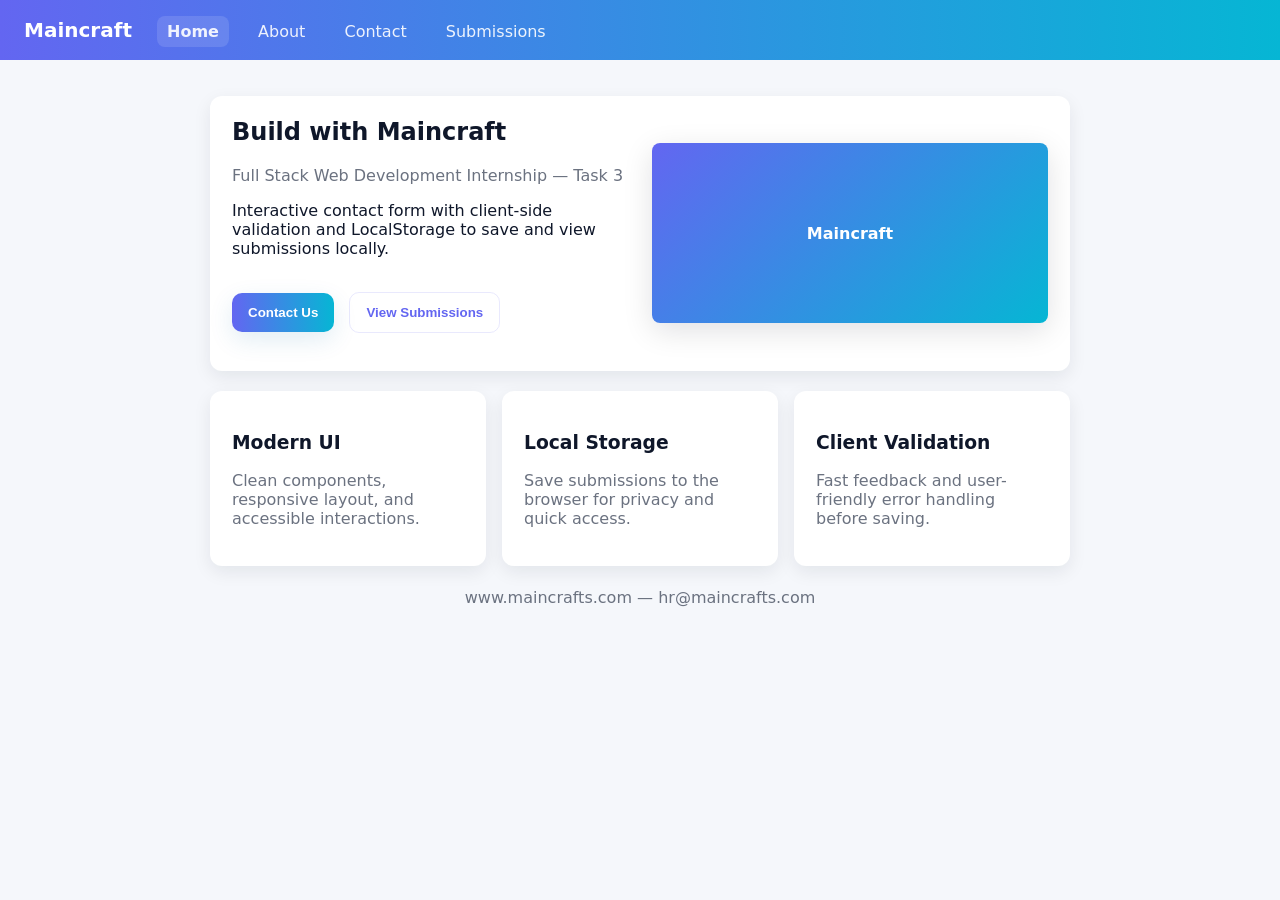
<file: index.html>
<!doctype html>
<html lang="en">
<head>
	<meta charset="utf-8">
	<meta name="viewport" content="width=device-width,initial-scale=1">
	<title>Maincraft — Home</title>
	<link rel="stylesheet" href="styles.css">
</head>
<body>
	<header class="site-header">
		<h1>Maincraft</h1>
		<nav class="site-nav">
			<a href="index.html" class="active">Home</a>
			<a href="about.html">About</a>
			<a href="contact.html">Contact</a>
			<a href="submissions.html">Submissions</a>
		</nav>
	</header>

	<main class="container">
		<section class="card" style="display:flex;gap:24px;align-items:center;flex-wrap:wrap;">
			<div style="flex:1;min-width:260px">
				<h2 style="margin-top:0">Build with Maincraft</h2>
				<p class="muted">Full Stack Web Development Internship — Task 3</p>
				<p>Interactive contact form with client-side validation and LocalStorage to save and view submissions locally.</p>
				<p style="margin-top:18px">
					<a href="contact.html" style="text-decoration:none"><button>Contact Us</button></a>
					<a href="submissions.html" style="text-decoration:none;margin-left:10px"><button style="background:transparent;color:var(--accent-start);box-shadow:none;border:1px solid rgba(99,102,241,0.14)">View Submissions</button></a>
				</p>
			</div>
			<div style="flex:1;min-width:260px;">
				<div style="height:180px;border-radius:8px;background:linear-gradient(135deg,var(--accent-start),var(--accent-end));display:flex;align-items:center;justify-content:center;color:#fff;font-weight:700;box-shadow:0 8px 30px rgba(2,6,23,0.12)">Maincraft</div>
			</div>
		</section>

		<section style="margin-top:20px;display:grid;grid-template-columns:repeat(auto-fit,minmax(220px,1fr));gap:16px">
			<div class="card">
				<h3>Modern UI</h3>
				<p class="muted">Clean components, responsive layout, and accessible interactions.</p>
			</div>
			<div class="card">
				<h3>Local Storage</h3>
				<p class="muted">Save submissions to the browser for privacy and quick access.</p>
			</div>
			<div class="card">
				<h3>Client Validation</h3>
				<p class="muted">Fast feedback and user-friendly error handling before saving.</p>
			</div>
		</section>

		<footer style="margin-top:22px;text-align:center;color:var(--muted)">www.maincrafts.com — hr@maincrafts.com</footer>
	</main>
</body>
</html>
</file>
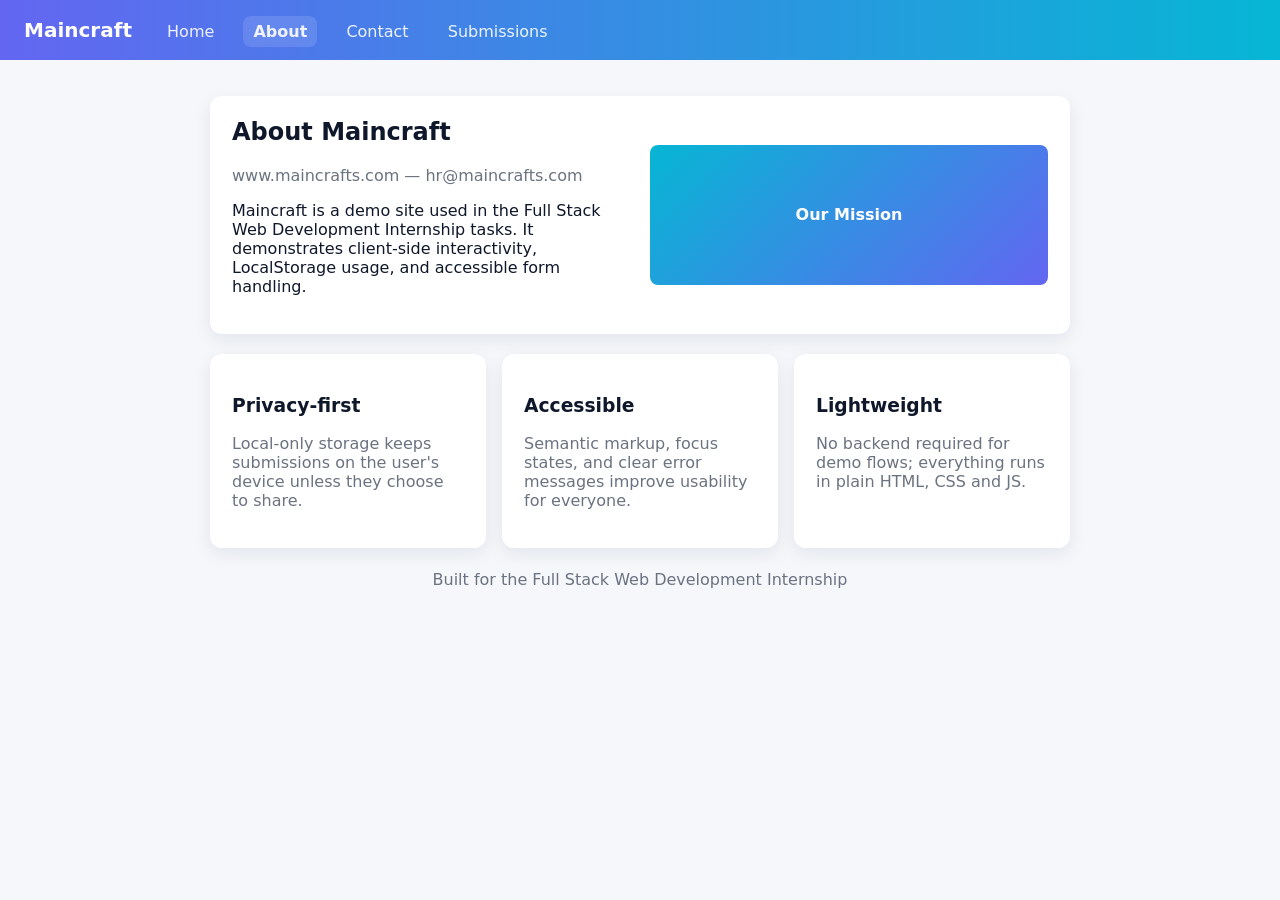
<file: about.html>
<!doctype html>
<html lang="en">
<head>
	<meta charset="utf-8">
	<meta name="viewport" content="width=device-width,initial-scale=1">
	<title>Maincraft — About</title>
	<link rel="stylesheet" href="styles.css">
</head>
<body>
	<header class="site-header">
		<h1>Maincraft</h1>
		<nav class="site-nav">
			<a href="index.html">Home</a>
			<a href="about.html" class="active">About</a>
			<a href="contact.html">Contact</a>
			<a href="submissions.html">Submissions</a>
		</nav>
	</header>

	<main class="container">
		<section class="card" style="display:flex;gap:20px;align-items:center;flex-wrap:wrap;">
			<div style="flex:1;min-width:260px">
				<h2 style="margin-top:0">About Maincraft</h2>
				<p class="muted">www.maincrafts.com — hr@maincrafts.com</p>
				<p>Maincraft is a demo site used in the Full Stack Web Development Internship tasks. It demonstrates client-side interactivity, LocalStorage usage, and accessible form handling.</p>
			</div>
			<div style="flex:1;min-width:260px">
				<div style="height:140px;border-radius:8px;background:linear-gradient(135deg,#06b6d4,#6366f1);display:flex;align-items:center;justify-content:center;color:#fff;font-weight:700;">Our Mission</div>
			</div>
		</section>

		<section style="margin-top:20px;display:grid;grid-template-columns:repeat(auto-fit,minmax(220px,1fr));gap:16px">
			<div class="card">
				<h3>Privacy-first</h3>
				<p class="muted">Local-only storage keeps submissions on the user's device unless they choose to share.</p>
			</div>
			<div class="card">
				<h3>Accessible</h3>
				<p class="muted">Semantic markup, focus states, and clear error messages improve usability for everyone.</p>
			</div>
			<div class="card">
				<h3>Lightweight</h3>
				<p class="muted">No backend required for demo flows; everything runs in plain HTML, CSS and JS.</p>
			</div>
		</section>

		<footer style="margin-top:22px;text-align:center;color:var(--muted)">Built for the Full Stack Web Development Internship</footer>
	</main>
</body>
</html>
</file>
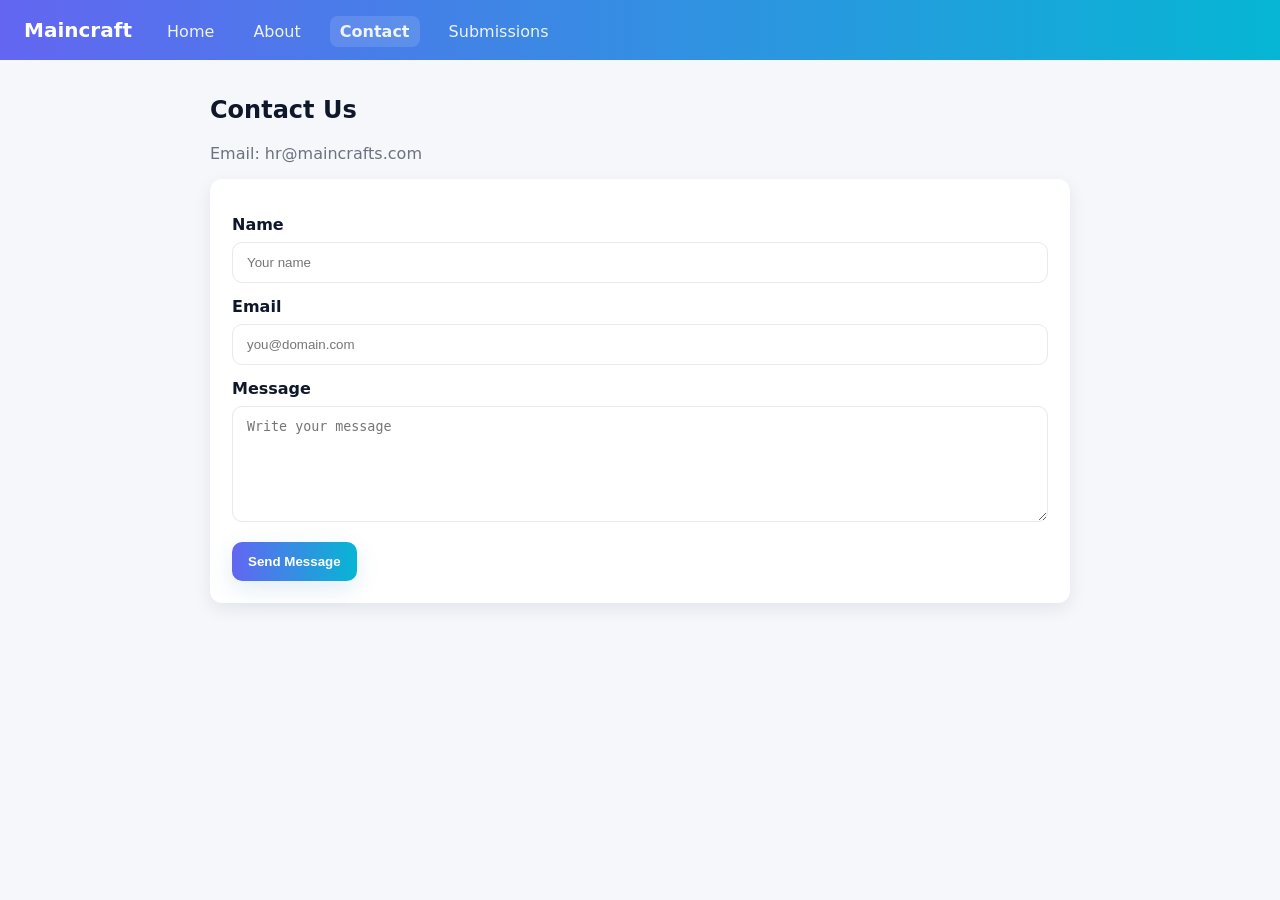
<file: contact.html>
<!doctype html>
<html lang="en">
<head>
	<meta charset="utf-8">
	<meta name="viewport" content="width=device-width,initial-scale=1">
	<title>Maincraft — Contact</title>
	<link rel="stylesheet" href="styles.css">
</head>
<body>
	<header class="site-header">
		<h1>Maincraft</h1>
		<nav class="site-nav">
			<a href="index.html">Home</a>
			<a href="about.html">About</a>
			<a href="contact.html" class="active">Contact</a>
			<a href="submissions.html">Submissions</a>
		</nav>
	</header>

	<main class="container">
		<h2>Contact Us</h2>
		<p class="muted">Email: hr@maincrafts.com</p>

		<div class="card">
		<form id="contactForm" novalidate>
			<label for="name">Name</label>
			<input id="name" name="name" type="text" placeholder="Your name">

			<label for="email">Email</label>
			<input id="email" name="email" type="email" placeholder="you@domain.com">

			<label for="message">Message</label>
			<textarea id="message" name="message" rows="6" placeholder="Write your message"></textarea>

			<button type="submit">Send Message</button>
			<p id="formMessage" class="form-message hidden" aria-live="polite"></p>
		</form>
		</div>
	</main>

	<script src="script.js"></script>
</body>
</html>
</file>
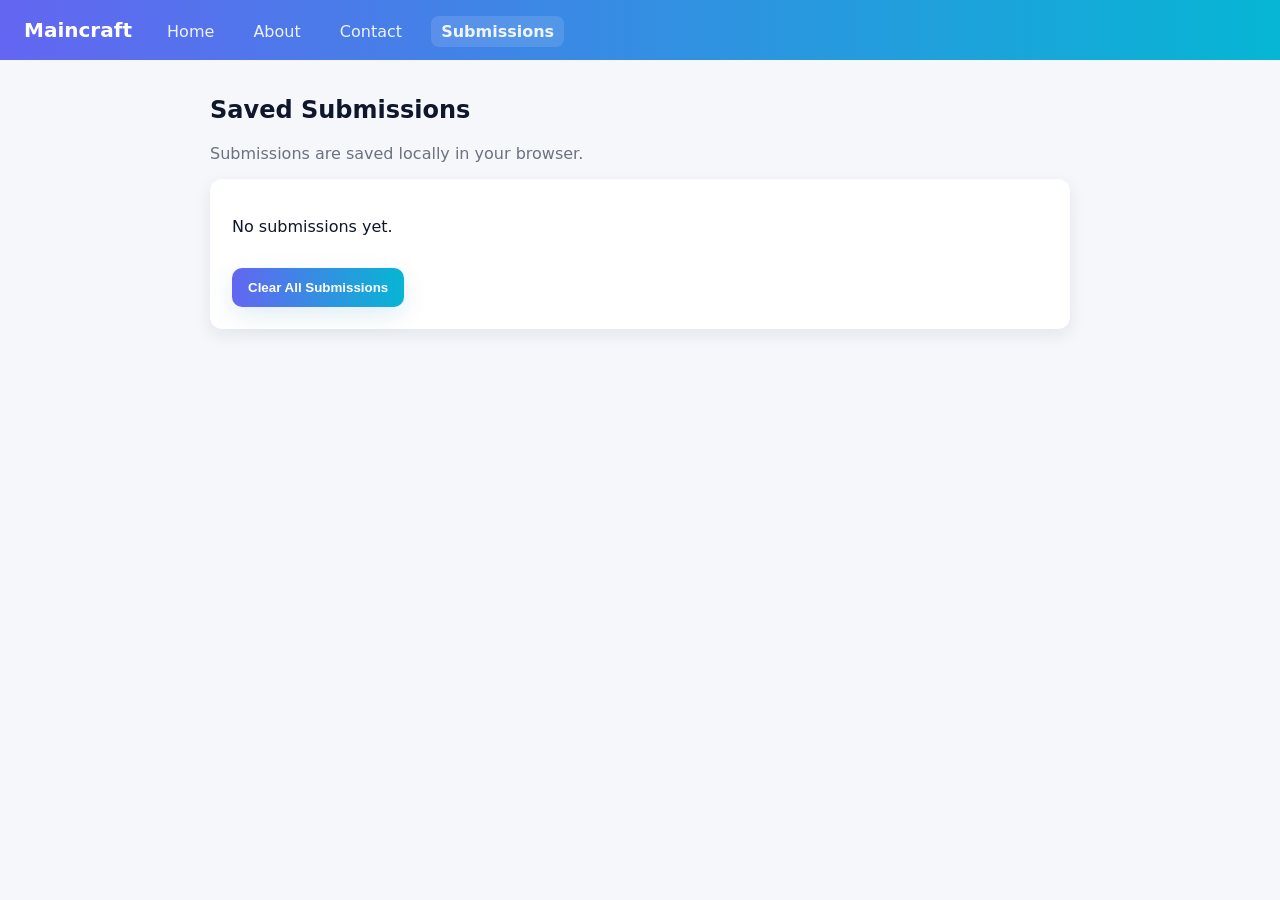
<file: submit.html>
<!doctype html>
<html lang="en">
<head>
  <meta charset="utf-8">
  <meta name="viewport" content="width=device-width,initial-scale=1">
  <title>Maincraft — Submissions</title>
  <link rel="stylesheet" href="styles.css">
</head>
<body>
  <header class="site-header">
    <h1>Maincraft</h1>
    <nav class="site-nav">
      <a href="index.html">Home</a>
      <a href="about.html">About</a>
      <a href="contact.html">Contact</a>
      <a href="submissions.html" class="active">Submissions</a>
    </nav>
  </header>

  <main class="container">
    <h2>Saved Submissions</h2>
    <p class="muted">Submissions are saved locally in your browser.</p>

    <div class="card">
      <div id="submissionsList"></div>

      <div class="actions">
        <button id="clearAll">Clear All Submissions</button>
      </div>
    </div>
  </main>

  <script src="script.js"></script>
</body>
</html>
</file>
<file: styles.css>
:root{
	--bg:#f5f7fb;
	--card:#ffffff;
	--muted:#6b7280;
	--accent-start:#6366f1;
	--accent-end:#06b6d4;
	--accent-text:#ffffff;
	--max-width:900px;
}

*{box-sizing:border-box}
html,body{height:100%;margin:0;font-family:Inter,Segoe UI,system-ui,-apple-system,Helvetica,Arial,sans-serif;background:var(--bg);color:#0f172a}

.site-header{background:linear-gradient(90deg,var(--accent-start),var(--accent-end));color:var(--accent-text);padding:18px 24px}
.site-header h1{display:inline;margin:0;font-size:20px;font-weight:700}
.site-nav{display:inline-block;margin-left:20px}
.site-nav a{color:rgba(255,255,255,0.9);margin-right:14px;text-decoration:none;padding:6px 10px;border-radius:8px;transition:background .18s}
.site-nav a:hover{background:rgba(255,255,255,0.08)}
.site-nav a.active{background:rgba(255,255,255,0.12);font-weight:600}

.container{max-width:var(--max-width);margin:36px auto;padding:0 20px}

.card{background:var(--card);border-radius:12px;padding:22px;box-shadow:0 6px 18px rgba(15,23,42,0.08);}

h2{margin-top:0}
.muted{color:var(--muted)}

label{display:block;margin-top:14px;font-weight:600;color:#0f172a}
input[type=text],input[type=email],textarea{width:100%;padding:12px 14px;margin-top:8px;border:1px solid #e6e9ef;border-radius:10px;box-shadow:none;outline:none;transition:box-shadow .15s,transform .12s}
input[type=text]:focus,input[type=email]:focus,textarea:focus{box-shadow:0 6px 18px rgba(99,102,241,0.12);transform:translateY(-1px);border-color: rgba(99,102,241,0.6)}

button{margin-top:16px;padding:12px 16px;background:linear-gradient(90deg,var(--accent-start),var(--accent-end));border:none;color:var(--accent-text);border-radius:10px;cursor:pointer;font-weight:600;box-shadow:0 8px 24px rgba(3,105,161,0.12);transition:transform .14s,opacity .12s}
button:active{transform:translateY(1px)}
button[disabled]{opacity:.6;cursor:not-allowed}

.form-message{margin-top:10px}
.form-message.error{color:#ef4444}
.hidden{display:none}

.submission{padding:16px;margin-bottom:12px;border-radius:10px;background:linear-gradient(180deg,#fff,#fbfdff);box-shadow:0 6px 16px rgba(2,6,23,0.04);border:1px solid rgba(15,23,42,0.04);transition:transform .12s}
.submission:hover{transform:translateY(-4px)}
.submission-header{display:flex;justify-content:space-between;align-items:center}
.submission-email{font-size:13px;color:#334155}
.submission-message{white-space:pre-wrap;margin-top:8px;color:#0f172a}

.actions{margin-top:14px}

/* Toast */
.toast{position:fixed;right:20px;bottom:20px;background:#111827;color:#fff;padding:12px 16px;border-radius:10px;box-shadow:0 8px 30px rgba(2,6,23,0.3);z-index:9999;opacity:0;transform:translateY(10px);transition:opacity .18s,transform .18s}
.toast.show{opacity:1;transform:translateY(0)}

@media (max-width:600px){
	.site-nav{display:block;margin-top:8px}
	.site-nav a{display:inline-block;margin-right:10px}
	.container{margin:18px auto;padding:0 14px}
}
</file>
